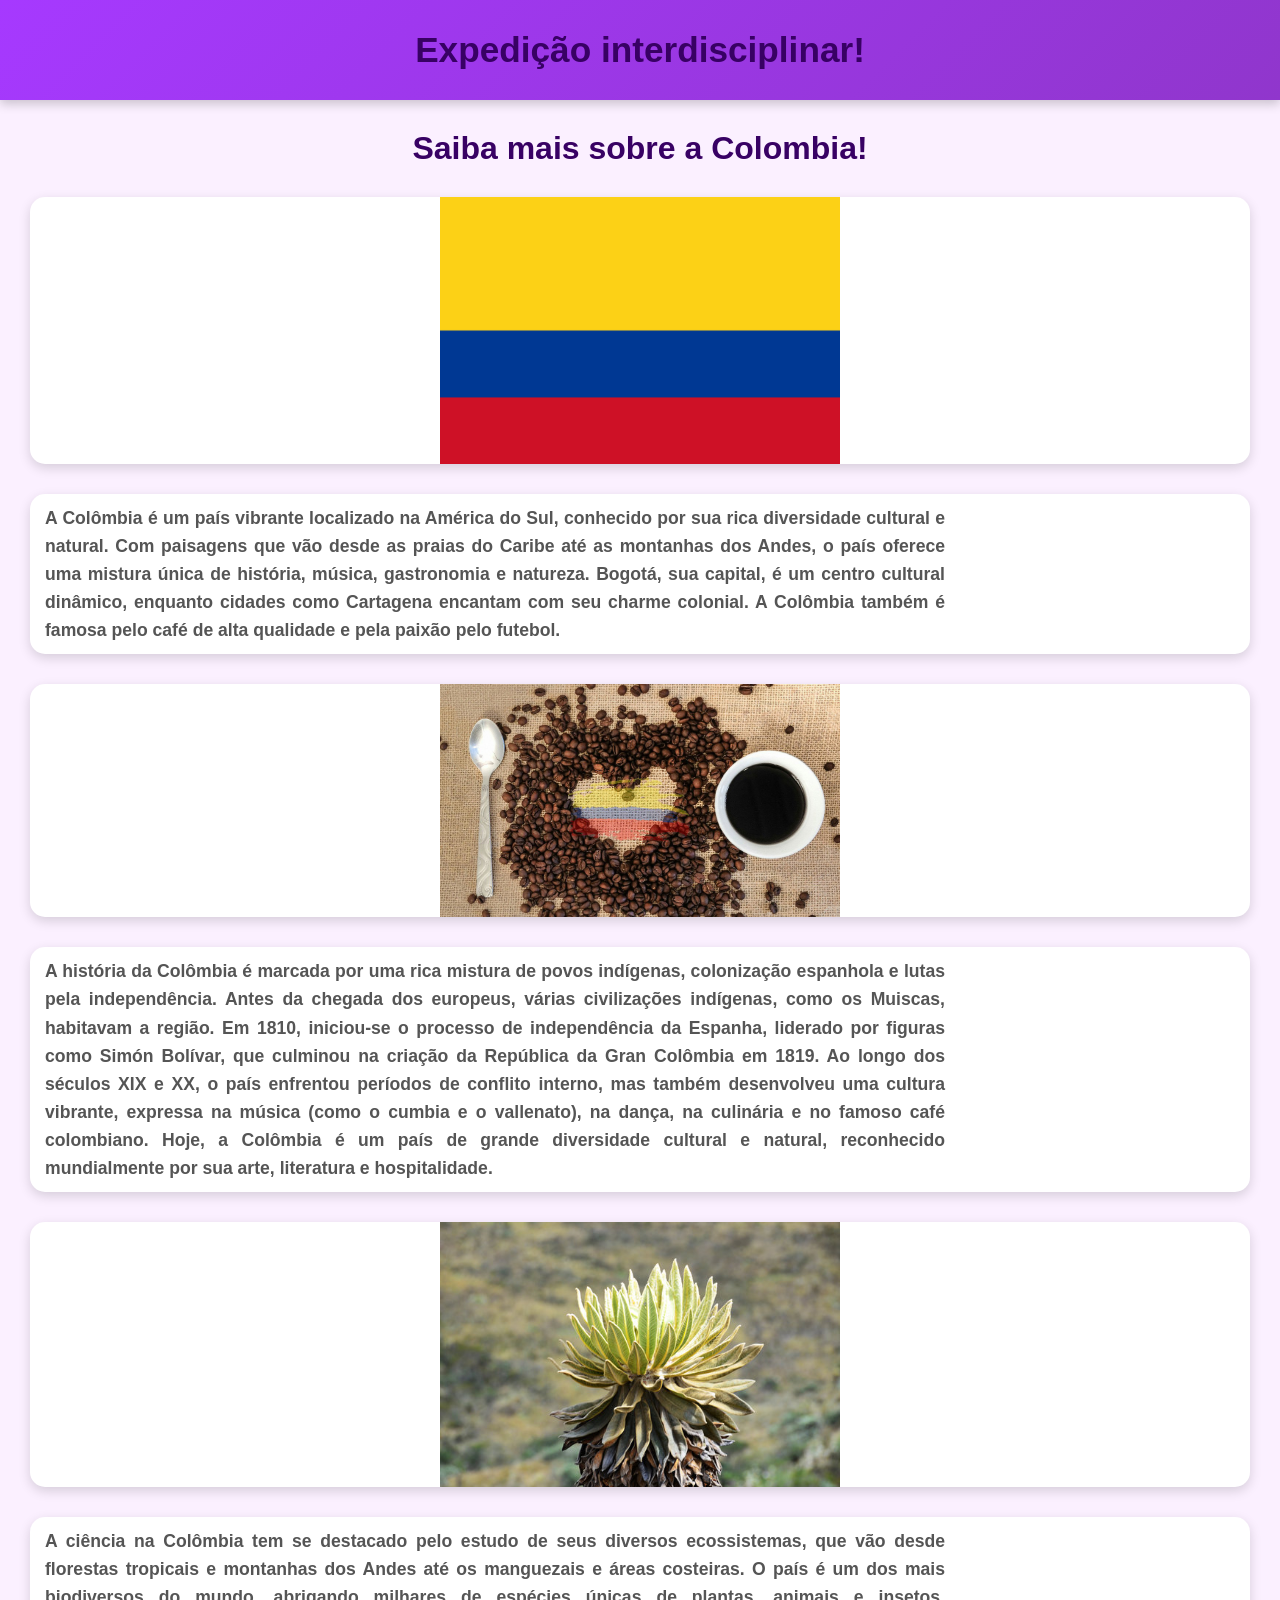
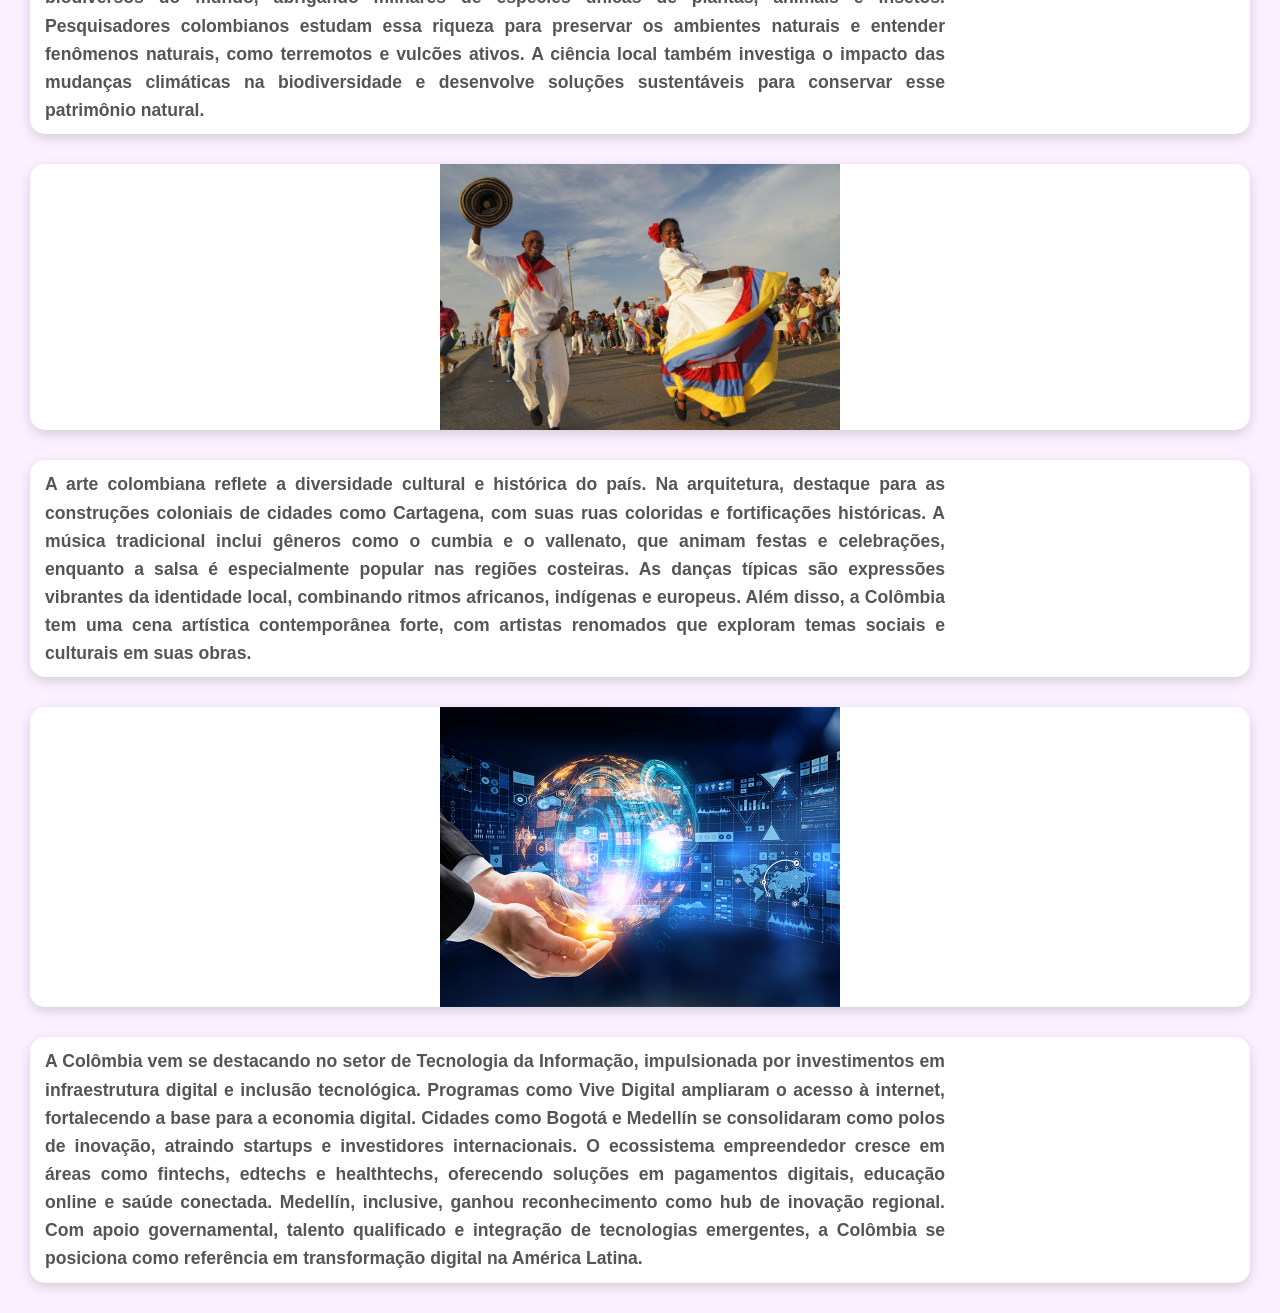
<file: index.html>
<!DOCTYPE html>
<html lang="pt-br">

<head>
  <meta charset="UTF-8">
  <meta name="viewport" content="width=device-width, initial-scale=1.0">
  <link rel="stylesheet" href="style.css">
  <title>interdisciplinar</title>
</head>

<body>
  <header>
    <h1 class="titulo">Expedição interdisciplinar!</h1>
  </header>

  <div class="geografia">
    <h1> Saiba mais sobre a Colombia!</h1>
    <div class="imagem-container">
      <div class="grid">
        <img src="imagens/colombia.png" alt="Imagem 1">
      </div>
    </div>
    <div class="imagem-container">
      <p>A Colômbia é um país vibrante localizado na América do Sul, conhecido por sua rica diversidade cultural e
        natural.
        Com paisagens que vão desde as praias do Caribe até as montanhas dos Andes, o país oferece uma mistura única de
        história, música,
        gastronomia e natureza. Bogotá, sua capital, é um centro cultural dinâmico, enquanto cidades como Cartagena
        encantam com seu charme
        colonial. A Colômbia também é famosa pelo café de alta qualidade e pela paixão pelo futebol.
      </p>
    </div>
  </div>

    <div class="imagem-container">
      <div class="grid">
        <img src="imagens/cafe.jpeg" alt="Imagem 1">
      </div>
    </div>
    <div class="imagem-container">
      <p>A história da Colômbia é marcada por uma rica mistura de povos indígenas, colonização espanhola e lutas pela independência. 
        Antes da chegada dos europeus, várias civilizações indígenas, como os Muiscas, habitavam a região. Em 1810, iniciou-se o processo 
        de independência da Espanha, liderado por figuras como Simón Bolívar, que culminou na criação da República da Gran Colômbia em 
        1819. Ao longo dos séculos XIX e XX, o país enfrentou períodos de conflito interno, mas também desenvolveu uma cultura vibrante, 
        expressa na música (como o cumbia e o vallenato), na dança, na culinária e no famoso café colombiano. Hoje, a Colômbia é um país 
        de grande diversidade cultural e natural, reconhecido mundialmente por sua arte, literatura e hospitalidade.
      </p>
    </div>
  </div>

    <div class="imagem-container">
      <div class="grid">
        <img src="imagens/planta.jpg" alt="Imagem 1">
      </div>
    </div>
    <div class="imagem-container">
      <p>A ciência na Colômbia tem se destacado pelo estudo de seus diversos ecossistemas, que vão desde florestas tropicais e montanhas
         dos Andes até os manguezais e áreas costeiras. O país é um dos mais biodiversos do mundo, abrigando milhares de espécies únicas 
         de plantas, animais e insetos. Pesquisadores colombianos estudam essa riqueza para preservar os ambientes naturais e entender 
         fenômenos naturais, como terremotos e vulcões ativos. A ciência local também investiga o impacto das mudanças climáticas na 
         biodiversidade e desenvolve soluções sustentáveis para conservar esse patrimônio natural.
      </p>
    </div>
  </div>
 
   <div class="imagem-container">
      <div class="grid">
        <img src="imagens/danca.jpg" alt="Imagem 1">
      </div>
    </div>
    <div class="imagem-container">
      <p>A arte colombiana reflete a diversidade cultural e histórica do país. Na arquitetura, destaque para as construções coloniais de 
        cidades como Cartagena, com suas ruas coloridas e fortificações históricas. A música tradicional inclui gêneros como o cumbia e o 
        vallenato, que animam festas e celebrações, enquanto a salsa é especialmente popular nas regiões costeiras. As danças típicas são
        expressões vibrantes da identidade local, combinando ritmos africanos, indígenas e europeus. Além disso, a Colômbia tem uma cena 
        artística contemporânea forte, com artistas renomados que exploram temas sociais e culturais em suas obras.
      </p>
    </div>
  </div>

    <div class="imagem-container">
      <div class="grid">
        <img src="imagens/tecnologia.png" alt="Imagem 1">
      </div>
    </div>
    <div class="imagem-container">
      <p>A Colômbia vem se destacando no setor de Tecnologia da Informação, impulsionada por investimentos em infraestrutura digital e inclusão 
        tecnológica. Programas como Vive Digital ampliaram o acesso à internet, fortalecendo a base para a economia digital. Cidades como Bogotá 
        e Medellín se consolidaram como polos de inovação, atraindo startups e investidores internacionais. O ecossistema empreendedor cresce em 
        áreas como fintechs, edtechs e healthtechs, oferecendo soluções em pagamentos digitais, educação online e saúde conectada. Medellín, 
        inclusive, ganhou reconhecimento como hub de inovação regional. Com apoio governamental, talento qualificado e integração de tecnologias 
        emergentes, a Colômbia se posiciona como referência em transformação digital na América Latina.
      </p>
    </div>
  </div>





</body>
</html>
</file>
<file: style.css>
body {
    font-family: Arial, Helvetica, sans-serif; /* Fonte padrão */
    margin: 0;
    padding: 0;
    background: #fbf0ff; /* Cor de fundo suave */
    color: #333; /* Cor principal do texto */
}
 
/* ========================
   CABEÇALHO
   ======================== */
header {
    background: linear-gradient(135deg, #a639ff, #9036cc); /* Degradê roxo */
    color: white; /* Texto branco */
    text-align: center; /* Centraliza o  título */
    padding: 30px 10px; /* Espaçamento interno */
    box-shadow: 0 4px 10px rgba(0,0,0,0.2); /* Sombra */
    margin-bottom: 30px;
}
 
header h1 {
    margin: 0;
    font-size: 2.2rem; /* Tamanho maior para destaque */
    font-weight: bold;
}
 
/* ========================
   TÍTULOS SECUNDÁRIOS
   ======================== */
h1, h2 {
    text-align: center;
    margin-top: 30px;
    color: #380164; /* Roxo */
}
.grid{
    grid-template-columns: repeat(2, 1fr);
    margin: 0px auto;
}
 
/* ========================
   PARÁGRAFOS
   ======================== */
p {
    max-width: 900px; /* Largura máxima para melhor leitura */
    margin: 15px auto; /* Centraliza horizontalmente */
    line-height: 1.6; /* Espaçamento entre linhas */
    font-size: 1.1rem;
    padding: 0 15px; /* Espaço lateral */
    text-align: justify; /* Texto justificado */
}
 
/* ========================
   GALERIA DE IMAGENS
   ======================== */
.galeria {
    display: flex; /* Organiza em linha */
    flex-wrap: wrap; /* Quebra linha em telas menores */
    justify-content: center; /* Centraliza os itens */
    gap: 20px; /* Espaço entre os elementos */
    padding: 30px 15px;
}
 
.imagem-container {
    justify-self: center;
    background: white; /* Fundo branco */
    border-radius: 15px; /* Bordas arredondadas */
    overflow: hidden; /* Impede que imagem ultrapasse a borda */
    box-shadow: 0 4px 12px rgba(0,0,0,0.15); /* Sombra */
    transition: transform 0.3s ease, box-shadow 0.3s ease; /* Animação suave */
    text-align: center; /* Centraliza legenda */
    display: flex;
    width: auto;
    margin: 30px;
}
 
.imagem-container img {
    width: 400px; /* Faz a imagem ocupar todo o espaço do container */
    height: auto; /* Mantém proporção */
    display: block;
    object-fit: fill;
}
 
.containerdivisao {
    display: flex;
    flex-direction: column;
    justify-content:center;
    gap: 20px;
}
 
.imagem-container p {
    margin: 10px 0;
    font-weight: bold;
    color: #555; /* Cinza escuro */
}
 
/* EFEITO AO PASSAR O MOUSE (hover) */
.imagem-container:hover {
    transform: scale(1.05); /* Aumenta levemente */
    box-shadow: 0 6px 15px rgba(0,0,0,0.25); /* Sombra mais forte */
}
 
.apresentacao {
    margin-bottom: 100px;
    margin-top: 60px;
}
 
/* ========================
   RESPONSIVIDADE (CELULAR)
   ======================== */
@media (max-width: 600px) {
    header h1 {
        font-size: 1.6rem; /* Reduz tamanho do título */
    }
 
    p {
        font-size: 1rem; /* Texto menor para caber melhor */
    }
 
    .imagem-container {
        max-width: 90%; /* Imagem ocupa quase toda a tela */
    }
}
</file>
